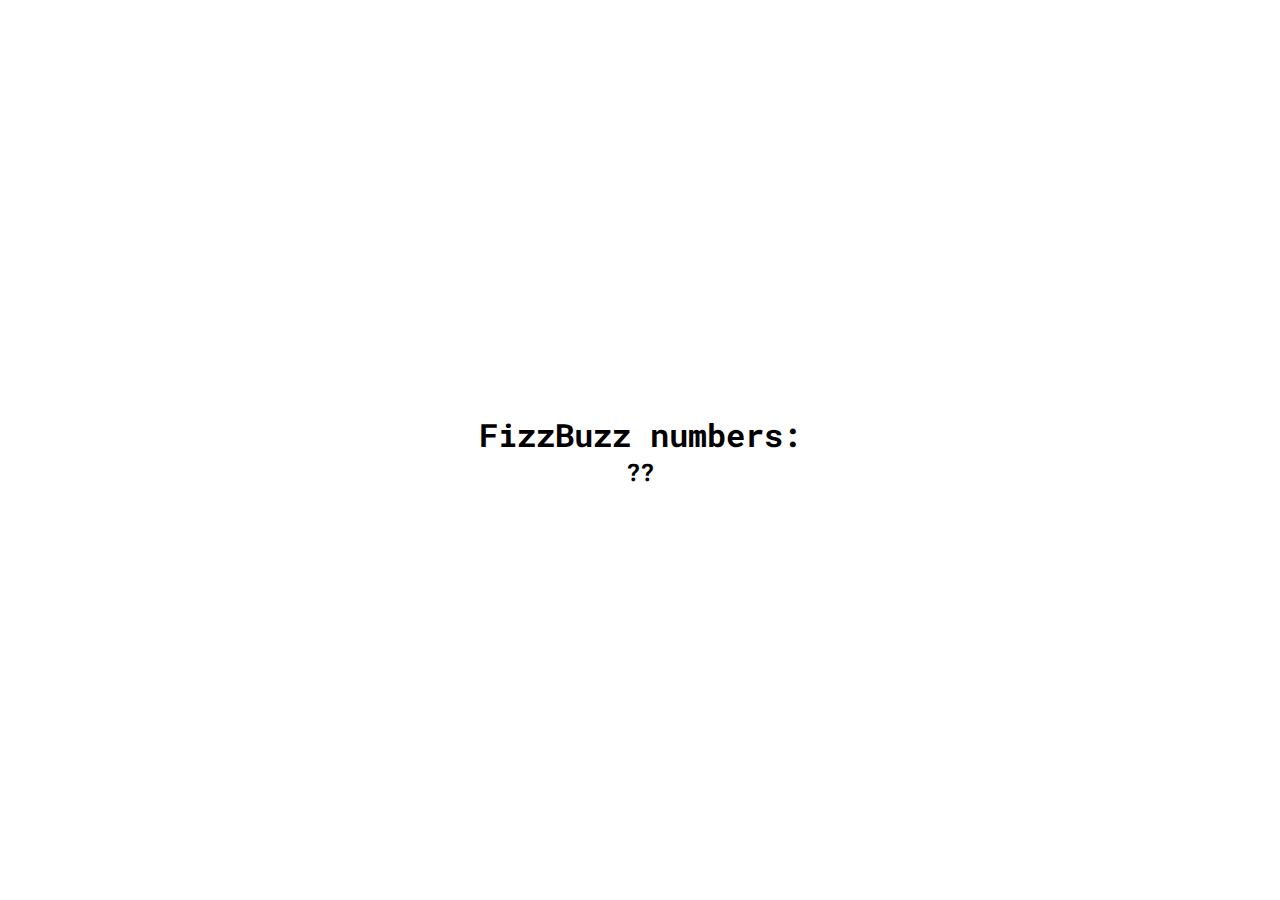
<file: PracticalTask_01/index.html>
<!DOCTYPE html>
<html lang="en">
  <head>
    <meta charset="UTF-8" />
    <meta http-equiv="X-UA-Compatible" content="IE=edge" />
    <meta name="viewport" content="width=device-width, initial-scale=1.0" />
    <title>FizzBuzz numbers</title>
    <link rel="stylesheet" href="style.css" />
    <link rel="preconnect" href="https://fonts.googleapis.com" />
    <link rel="preconnect" href="https://fonts.gstatic.com" crossorigin />
    <link
      href="https://fonts.googleapis.com/css2?family=Roboto+Mono:wght@300;400&display=swap"
      rel="stylesheet"
    />
  </head>
  <body>
    <div class="result-container">
      <h1>FizzBuzz numbers:</h1>
      <h2 class="result">??</h2>
    </div>
    <script src="script.js"></script>
  </body>
</html>
</file>
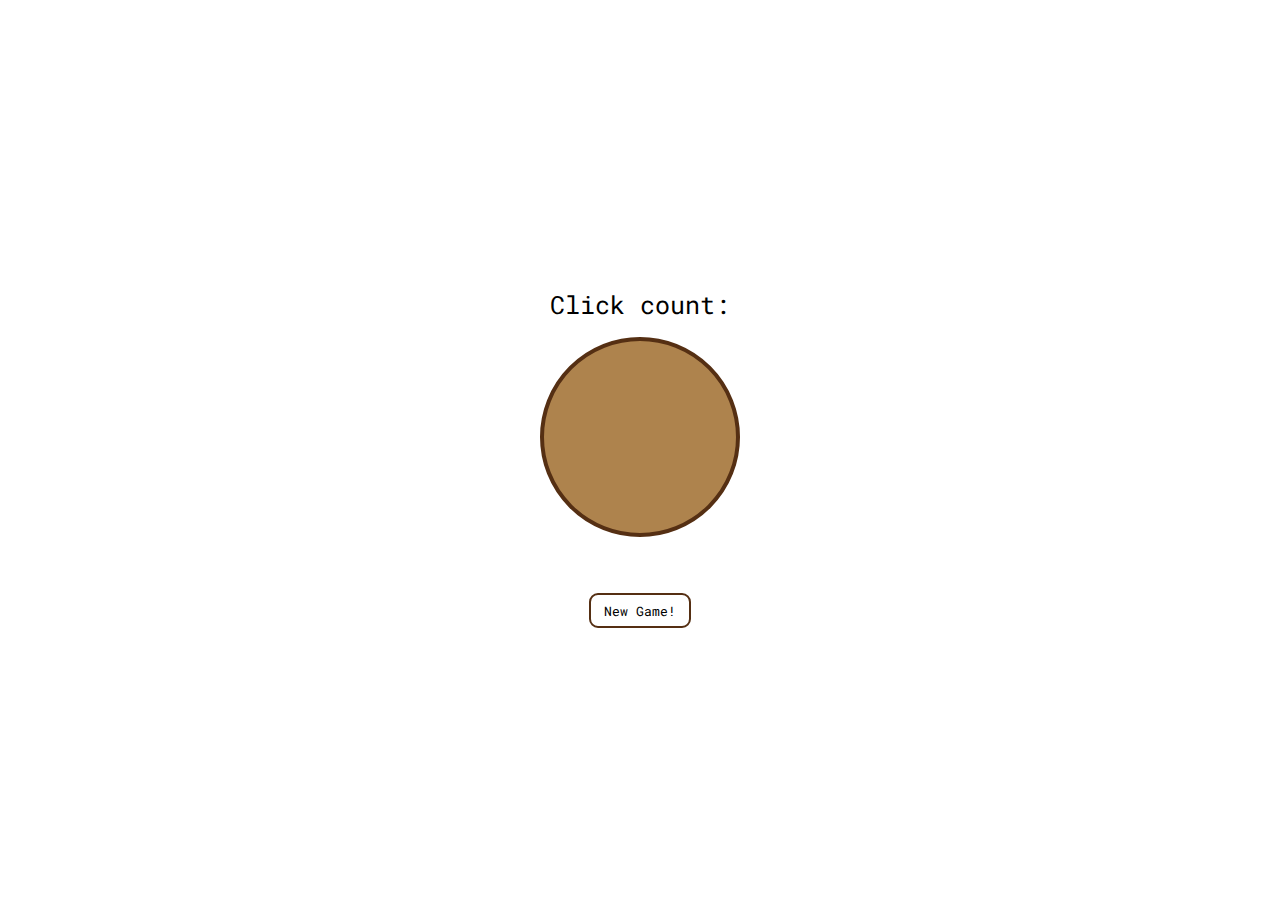
<file: PracticalTask_02/index.html>
<!DOCTYPE html>
<html lang="en">
  <head>
    <meta charset="UTF-8" />
    <meta http-equiv="X-UA-Compatible" content="IE=edge" />
    <meta name="viewport" content="width=device-width, initial-scale=1.0" />
    <title>Clicker</title>
    <link rel="stylesheet" href="style.css" />
    <link rel="preconnect" href="https://fonts.googleapis.com" />
    <link rel="preconnect" href="https://fonts.gstatic.com" crossorigin />
    <link
      href="https://fonts.googleapis.com/css2?family=Roboto+Mono:wght@300;400&display=swap"
      rel="stylesheet"
    />
  </head>
  <body>
    <div class="click-container">
      <p class="result"></p>
      <p>Click count: <span class="click-count"></span></p>
      <div class="cookie"></div>
      <button class="reset">New Game!</button>
    </div>
    <script src="script.js"></script>
  </body>
</html>
</file>
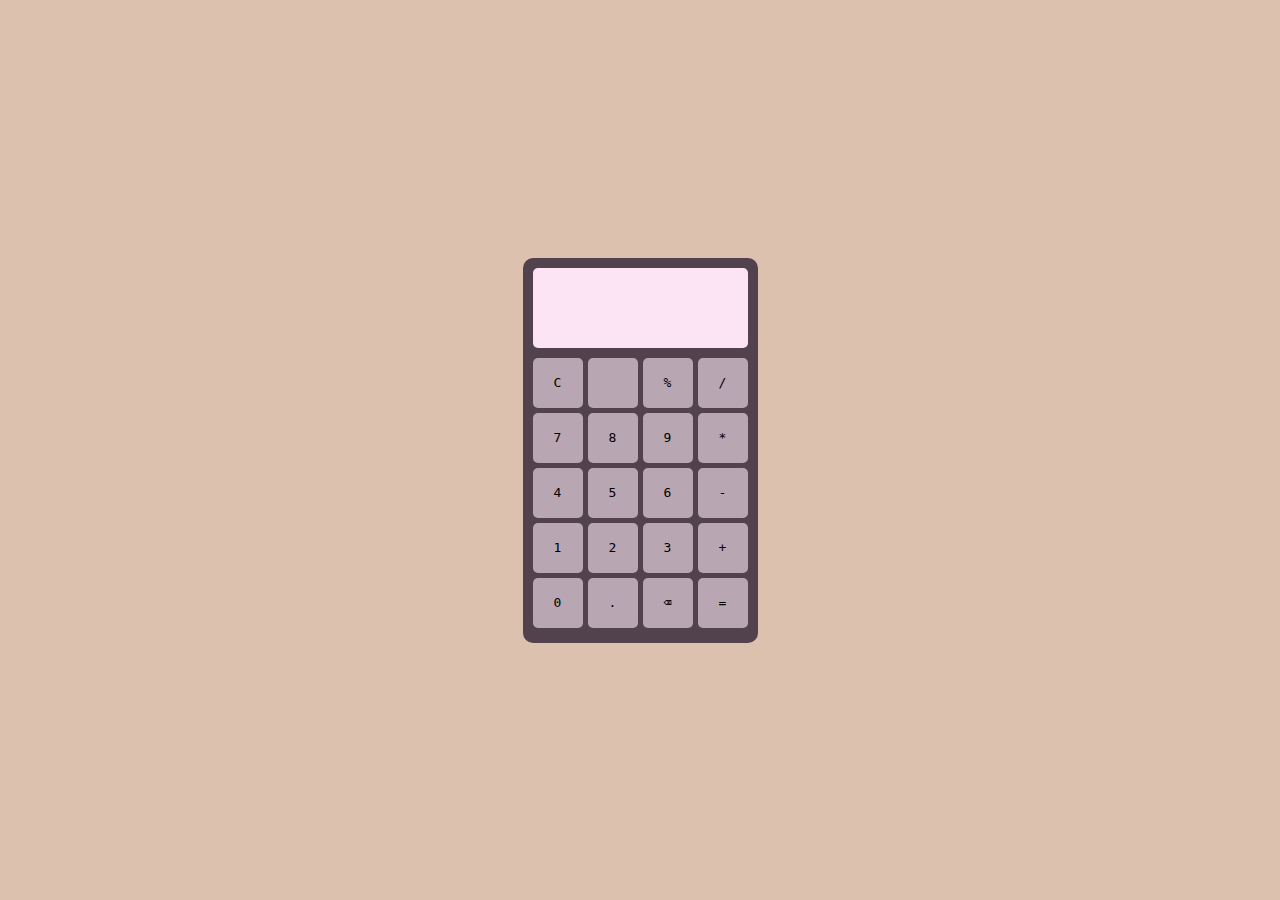
<file: PracticalTask_03/index.html>
<!DOCTYPE html>
<html lang="en">
  <head>
    <meta charset="UTF-8" />
    <meta http-equiv="X-UA-Compatible" content="IE=edge" />
    <meta name="viewport" content="width=device-width, initial-scale=1.0" />
    <title>Calculator</title>
    <link rel="stylesheet" href="style.css" />
    <script
      src="https://code.jquery.com/jquery-3.6.0.min.js"
      integrity="sha256-/xUj+3OJU5yExlq6GSYGSHk7tPXikynS7ogEvDej/m4="
      crossorigin="anonymous"
    ></script>
  </head>
  <body>
    <div class="calculator">
      <div class="calculator__screen">
        <div class="operation">
          <span class="op-mini"></span>
        </div>
        <div class="input"><span class="input-main"></span></div>
      </div>
      <div class="calculator__buttons">
        <div class="row-1">
          <div class="btn btn-c btn-other" id="C">C</div>
          <div class="btn btn-c btn-other"></div>
          <div class="btn btn-percent btn-num" id="%">%</div>
          <div class="btn btn-num btn-op" id="/">/</div>
        </div>
        <div class="row-2">
          <div class="btn btn-num btn-n" id="7">7</div>
          <div class="btn btn-num btn-n" id="8">8</div>
          <div class="btn btn-num btn-n" id="9">9</div>
          <div class="btn btn-num btn-op" id="*">*</div>
        </div>
        <div class="row-3">
          <div class="btn btn-num btn-n" id="4">4</div>
          <div class="btn btn-num btn-n" id="5">5</div>
          <div class="btn btn-num btn-n" id="6">6</div>
          <div class="btn btn-num btn-op" id="-">-</div>
        </div>
        <div class="row-4">
          <div class="btn btn-num btn-n" id="1">1</div>
          <div class="btn btn-num btn-n" id="2">2</div>
          <div class="btn btn-num btn-n" id="3">3</div>
          <div class="btn btn-num btn-op" id="+">+</div>
        </div>
        <div class="row-5">
          <div class="btn btn-num btn-0" id="0">0</div>
          <div class="btn btn-num btn-other" id=".">.</div>
          <div class="btn btn-backspace btn-other" id="bcsl">⌫</div>
          <div class="btn btn-equals btn-other" id="=">=</div>
        </div>
      </div>
    </div>
    <script src="script.js"></script>
  </body>
</html>
</file>
<file: PracticalTask_01/style.css>
*,
*::before,
*::after {
  margin: 0;
}

html,
body {
  height: 100%;
  font-family: "Roboto Mono", monospace;
}

.result-container {
  height: 100%;
  display: flex;
  flex-direction: column;
  justify-content: center;
  align-items: center;
}

.result-container h2 {
  max-width: 800px;
}
</file>
<file: PracticalTask_02/style.css>
*,
*::before,
*::after {
  margin: 0;
  box-sizing: border-box;
  font-family: "Roboto Mono", monospace;
}

html,
body {
  height: 100%;
}

body {
  display: flex;
  justify-content: center;
  align-items: center;
}

.click-container {
  display: flex;
  flex-direction: column;
  justify-content: center;
  align-items: center;
  gap: 1rem;
}

.click-container p {
  font-size: 25px;
}

.cookie {
  width: 200px;
  height: 200px;
  background-color: #ae834d;
  border-radius: 50%;
  position: relative;
  border: 4px solid rgb(85, 47, 19);
  cursor: pointer;
}

.reset {
  margin-top: 40px;
  border: 2px solid rgb(85, 47, 19);
  padding: 0.5em 1em;
  border-radius: 9px;
  cursor: pointer;
  background-color: #fff;
}

.reset:hover {
  background-color: rgb(85, 47, 19);
  color: white;
}
</file>
<file: PracticalTask_03/style.css>
*,
*::before,
*::after {
  box-sizing: border-box;
  margin: 0;
}

html,
body {
  height: 100%;
  display: flex;
  align-items: center;
  justify-content: center;
  background-color: #dcc2ae;
  font-family: monospace;
}

.calculator {
  display: flex;
  flex-direction: column;
  background-color: #52424d;
  width: max-content;
  padding: 10px;
  border-radius: 10px;
}

.calculator__screen {
  background-color: #fce4f5;
  height: 80px;
  width: 215px;
  margin-bottom: 10px;
  border-radius: 5px;
}

.operation {
  height: 30px;
  font-size: 20px;
  display: flex;
  align-items: flex-end;
  justify-content: flex-end;
}

.input {
  height: 50px;
  display: flex;
  align-items: center;
  justify-content: flex-end;
  font-size: 50px;
  color: #52424d;
}

.calculator__buttons {
  display: flex;
  flex-direction: column;
  gap: 5px;
  margin-bottom: 5px;
}

.row-1,
.row-2,
.row-3,
.row-4,
.row-5 {
  display: flex;
  gap: 5px;
}

.btn {
  background-color: #b9a6b3;
  border-radius: 5px;
  width: 50px;
  height: 50px;
  display: flex;
  align-items: center;
  justify-content: center;
  cursor: pointer;
}

.btn:hover {
  background-color: rgb(183, 206, 198);
}
</file>
